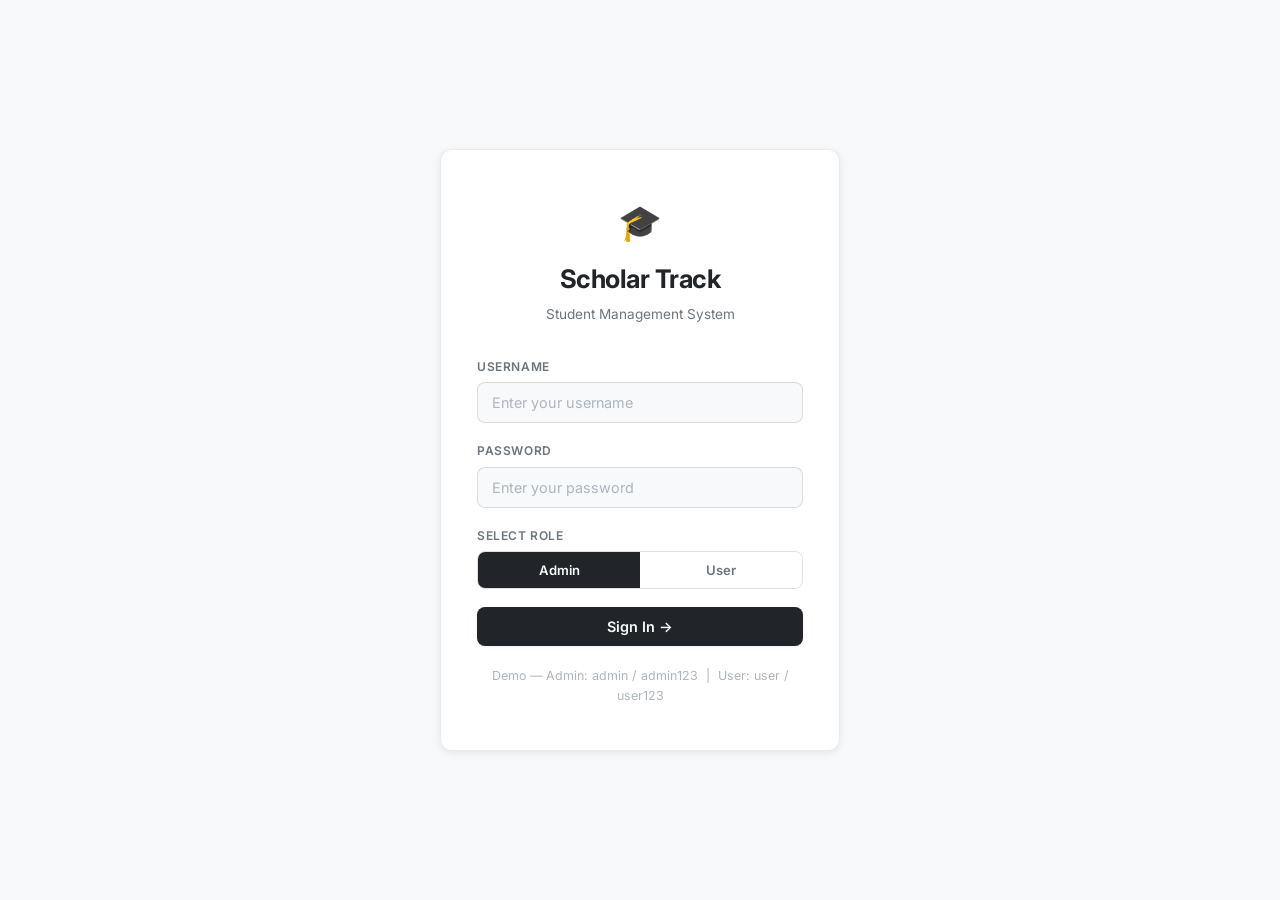
<file: frontend/index.html>
<!DOCTYPE html>
<html lang="en">
<head>
  <meta charset="UTF-8">
  <meta name="viewport" content="width=device-width, initial-scale=1.0">
  <meta name="description" content="Scholar Track - Student Management System Login">
  <title>Scholar Track - Login</title>
  <link rel="preconnect" href="https://fonts.googleapis.com">
  <link href="https://fonts.googleapis.com/css2?family=Inter:wght@400;500;600;700;800&display=swap" rel="stylesheet">
  <link rel="stylesheet" href="styles.css">
</head>
<body>
  <!-- ============ LOGIN PAGE ============ -->
  <div class="login-wrapper">
    <div class="login-card glass">
      <div class="logo">🎓</div>
      <h1>Scholar Track</h1>
      <p class="subtitle">Student Management System</p>

      <form id="loginForm" autocomplete="off">
        <!-- Username -->
        <div class="form-group" id="usernameGroup">
          <label for="username">Username</label>
          <input type="text" id="username" placeholder="Enter your username" required>
          <p class="form-error" id="usernameError">Username is required</p>
        </div>

        <!-- Password -->
        <div class="form-group" id="passwordGroup">
          <label for="password">Password</label>
          <input type="password" id="password" placeholder="Enter your password" required>
          <p class="form-error" id="passwordError">Password is required</p>
        </div>

        <!-- Role Selection -->
        <div class="form-group">
          <label>Select Role</label>
          <div class="role-toggle">
            <button type="button" id="roleAdmin" class="active" onclick="selectRole('admin')">Admin</button>
            <button type="button" id="roleUser" onclick="selectRole('user')">User</button>
          </div>
        </div>

        <!-- Login Button -->
        <button type="submit" class="btn btn-primary btn-full" id="loginBtn">
          Sign In →
        </button>
      </form>

      <p style="margin-top: 20px; font-size: 0.78rem; color: var(--text-muted);">
        Demo — Admin: admin / admin123 &nbsp;|&nbsp; User: user / user123
      </p>
    </div>
  </div>

  <div class="toast-container" id="toastContainer"></div>

  <script>
    // ---- State ----
    let selectedRole = 'admin';

    // ---- Role Toggle ----
    function selectRole(role) {
      selectedRole = role;
      document.getElementById('roleAdmin').classList.toggle('active', role === 'admin');
      document.getElementById('roleUser').classList.toggle('active', role === 'user');
    }

    // ---- Toast Notification ----
    function showToast(message, type = 'info') {
      const container = document.getElementById('toastContainer');
      const toast = document.createElement('div');
      toast.className = `toast ${type}`;
      const icons = { success: '✅', error: '❌', info: 'ℹ️' };
      toast.innerHTML = `<span>${icons[type] || ''}</span> ${message}`;
      container.appendChild(toast);
      setTimeout(() => toast.remove(), 3000);
    }

    // ---- Form Validation & Login ----
    document.getElementById('loginForm').addEventListener('submit', function(e) {
      e.preventDefault();
      let valid = true;

      const username = document.getElementById('username').value.trim();
      const password = document.getElementById('password').value.trim();

      // Validate username
      if (!username) {
        document.getElementById('usernameGroup').classList.add('error');
        valid = false;
      } else {
        document.getElementById('usernameGroup').classList.remove('error');
      }

      // Validate password
      if (!password) {
        document.getElementById('passwordGroup').classList.add('error');
        valid = false;
      } else {
        document.getElementById('passwordGroup').classList.remove('error');
      }

      if (!valid) return;

      // Check credentials (simulated)
      const credentials = {
        admin: { password: 'admin123', role: 'admin' },
        user: { password: 'user123', role: 'user' }
      };

      const cred = credentials[username];
      if (cred && cred.password === password && cred.role === selectedRole) {
        // Store session in localStorage
        localStorage.setItem('scholartrack_user', JSON.stringify({
          username: username,
          role: selectedRole,
          loggedIn: true
        }));
        showToast('Login successful! Redirecting...', 'success');
        setTimeout(() => window.location.href = 'dashboard.html', 800);
      } else {
        showToast('Invalid credentials. Please try again.', 'error');
      }
    });

    // Clear errors on input
    document.querySelectorAll('.form-group input').forEach(input => {
      input.addEventListener('input', () => {
        input.closest('.form-group').classList.remove('error');
      });
    });

    // Redirect if already logged in
    const session = JSON.parse(localStorage.getItem('scholartrack_user') || 'null');
    if (session && session.loggedIn) {
      window.location.href = 'dashboard.html';
    }
  </script>
</body>
</html>
</file>
<file: frontend/styles.css>
/* ============================================================
   Scholar Track - Frontend Styles
   Minimal grayscale design with subtle shadows
   ============================================================ */

/* ---- CSS Variables / Design Tokens ---- */
:root {
  --gray-50: #F8F9FA;
  --gray-100: #E9ECEF;
  --gray-200: #DEE2E6;
  --gray-300: #CED4DA;
  --gray-400: #ADB5BD;
  --gray-500: #6C757D;
  --gray-600: #495057;
  --gray-700: #343A40;
  --gray-800: #212529;

  --bg: #F8F9FA;
  --bg-card: #ffffff;
  --bg-sidebar: #ffffff;
  --bg-input: #F8F9FA;
  --border: rgba(0, 0, 0, 0.08);
  --border-strong: rgba(0, 0, 0, 0.12);
  --text-primary: #212529;
  --text-secondary: #6C757D;
  --text-muted: #ADB5BD;
  --accent: #495057;
  --accent-hover: #343A40;
  --success: #495057;
  --warning: #6C757D;
  --danger: #ff5858;

  --radius: 12px;
  --radius-sm: 8px;
  --radius-xs: 4px;
  --shadow-sm: 0 1px 3px rgba(0, 0, 0, 0.06);
  --shadow: 0 2px 8px rgba(0, 0, 0, 0.08);
  --shadow-lg: 0 4px 16px rgba(0, 0, 0, 0.1);
  --transition: 0.2s ease;
  --font: 'Inter', system-ui, -apple-system, sans-serif;
}

/* ---- Reset & Base ---- */
*, *::before, *::after { box-sizing: border-box; margin: 0; padding: 0; }

html { font-size: 16px; scroll-behavior: smooth; }

body {
  font-family: var(--font);
  background: var(--bg);
  color: var(--text-primary);
  min-height: 100vh;
  line-height: 1.6;
  overflow-x: hidden;
}

a { color: var(--gray-700); text-decoration: none; transition: color var(--transition); }
a:hover { color: var(--gray-800); }

/* ---- Typography ---- */
h1, h2, h3, h4 { font-weight: 700; letter-spacing: -0.02em; color: var(--gray-800); }
h1 { font-size: 1.75rem; }
h2 { font-size: 1.35rem; }
h3 { font-size: 1.1rem; }

/* ---- Utility ---- */
.container {
  max-width: 1200px;
  margin: 0 auto;
  padding: 0 24px;
}

.hidden { display: none !important; }

/* ---- Card ---- */
.glass {
  background: var(--bg-card);
  border: 1px solid var(--border);
  border-radius: var(--radius);
  box-shadow: var(--shadow);
}

/* ============================================================
   LOGIN PAGE
   ============================================================ */
.login-wrapper {
  display: flex;
  align-items: center;
  justify-content: center;
  min-height: 100vh;
  padding: 20px;
  background: var(--bg);
}

.login-card {
  width: 100%;
  max-width: 400px;
  padding: 44px 36px;
  text-align: center;
  animation: fadeSlideUp 0.4s ease-out;
}

.login-card .logo {
  font-size: 2.2rem;
  margin-bottom: 8px;
}

.login-card h1 {
  color: var(--gray-800);
  font-size: 1.6rem;
  margin-bottom: 4px;
}

.login-card .subtitle {
  color: var(--text-secondary);
  font-size: 0.85rem;
  margin-bottom: 32px;
}

/* ---- Form Elements ---- */
.form-group {
  margin-bottom: 18px;
  text-align: left;
}

.form-group label {
  display: block;
  font-size: 0.75rem;
  font-weight: 600;
  color: var(--text-secondary);
  margin-bottom: 6px;
  text-transform: uppercase;
  letter-spacing: 0.05em;
}

.form-group input,
.form-group select {
  width: 100%;
  padding: 11px 14px;
  background: var(--bg-input);
  border: 1px solid var(--border-strong);
  border-radius: var(--radius-sm);
  color: var(--text-primary);
  font-size: 0.9rem;
  font-family: var(--font);
  transition: border-color var(--transition), box-shadow var(--transition);
  outline: none;
}

.form-group input:focus,
.form-group select:focus {
  border-color: var(--gray-400);
  box-shadow: 0 0 0 3px rgba(108, 117, 125, 0.1);
}

.form-group input::placeholder { color: var(--text-muted); }

.form-group select option { background: #fff; color: var(--text-primary); }

.form-error {
  color: var(--gray-700);
  font-size: 0.75rem;
  margin-top: 4px;
  display: none;
}

.form-group.error input,
.form-group.error select { border-color: var(--gray-700); }
.form-group.error .form-error { display: block; }

/* ---- Buttons ---- */
.btn {
  display: inline-flex;
  align-items: center;
  justify-content: center;
  gap: 8px;
  padding: 11px 24px;
  border: none;
  border-radius: var(--radius-sm);
  font-size: 0.9rem;
  font-weight: 600;
  font-family: var(--font);
  cursor: pointer;
  transition: all var(--transition);
  outline: none;
}

.btn-primary {
  background: var(--gray-800);
  color: var(--gray-50);
  box-shadow: var(--shadow-sm);
}

.btn-primary:hover {
  background: var(--gray-700);
  box-shadow: var(--shadow);
}

.btn-accent {
  background: var(--gray-600);
  color: var(--gray-50);
}

.btn-accent:hover {
  background: var(--gray-700);
}

.btn-danger {
  background: var(--gray-700);
  color: var(--gray-50);
}

.btn-danger:hover {
  background: var(--gray-800);
}

.btn-ghost {
  background: transparent;
  color: var(--text-secondary);
  border: 1px solid var(--border-strong);
}

.btn-ghost:hover {
  background: var(--gray-100);
  color: var(--text-primary);
}

.btn-full { width: 100%; }
.btn-sm { padding: 8px 16px; font-size: 0.82rem; }

/* Role toggle buttons on login */
.role-toggle {
  display: flex;
  gap: 0;
  border-radius: var(--radius-sm);
  overflow: hidden;
  border: 1px solid var(--border-strong);
}

.role-toggle button {
  flex: 1;
  padding: 10px;
  background: transparent;
  border: none;
  color: var(--text-secondary);
  font-family: var(--font);
  font-weight: 600;
  font-size: 0.82rem;
  cursor: pointer;
  transition: all var(--transition);
}

.role-toggle button.active {
  background: var(--gray-800);
  color: var(--gray-50);
}

/* ============================================================
   DASHBOARD LAYOUT
   ============================================================ */
.app-layout {
  display: flex;
  min-height: 100vh;
}

/* ---- Sidebar ---- */
.sidebar {
  width: 240px;
  background: var(--bg-sidebar);
  border-right: 1px solid var(--border);
  padding: 24px 0;
  display: flex;
  flex-direction: column;
  position: fixed;
  top: 0; left: 0; bottom: 0;
  z-index: 100;
  transition: transform var(--transition);
}

.sidebar-brand {
  padding: 0 20px 20px;
  border-bottom: 1px solid var(--border);
  margin-bottom: 12px;
}

.sidebar-brand h2 {
  color: var(--gray-800);
  font-size: 1.15rem;
}

.sidebar-brand .user-badge {
  display: inline-block;
  margin-top: 8px;
  padding: 2px 10px;
  font-size: 0.65rem;
  border-radius: 20px;
  font-weight: 700;
  text-transform: uppercase;
  letter-spacing: 0.08em;
}

.user-badge.admin {
  background: var(--gray-100);
  color: var(--gray-600);
  border: 1px solid var(--border-strong);
}

.user-badge.user {
  background: var(--gray-100);
  color: var(--gray-600);
  border: 1px solid var(--border-strong);
}

.sidebar-nav { flex: 1; padding: 0 10px; }

.nav-item {
  display: flex;
  align-items: center;
  gap: 10px;
  padding: 10px 14px;
  border-radius: var(--radius-sm);
  color: var(--text-secondary);
  font-size: 0.88rem;
  font-weight: 500;
  cursor: pointer;
  transition: all var(--transition);
  margin-bottom: 2px;
  border: none;
  background: none;
  width: 100%;
  text-align: left;
  font-family: var(--font);
}

.nav-item:hover {
  background: var(--gray-100);
  color: var(--text-primary);
}

.nav-item.active {
  background: var(--gray-100);
  color: var(--gray-800);
  font-weight: 600;
}

.nav-item .icon { font-size: 1.1rem; width: 22px; text-align: center; }

.sidebar-footer {
  padding: 12px 10px 0;
  border-top: 1px solid var(--border);
  margin-top: auto;
}

/* ---- Main Content ---- */
.main-content {
  flex: 1;
  margin-left: 240px;
  padding: 28px 36px;
  min-height: 100vh;
  background: var(--bg);
}

/* ---- Page Header ---- */
.page-header {
  display: flex;
  align-items: center;
  justify-content: space-between;
  margin-bottom: 28px;
  flex-wrap: wrap;
  gap: 12px;
}

.page-header h1 { font-size: 1.5rem; }

.page-header .breadcrumb {
  font-size: 0.8rem;
  color: var(--text-muted);
  margin-top: 2px;
}

/* ============================================================
   DASHBOARD CARDS
   ============================================================ */
.stats-grid {
  display: grid;
  grid-template-columns: repeat(auto-fit, minmax(200px, 1fr));
  gap: 16px;
  margin-bottom: 28px;
}

.stat-card {
  padding: 20px;
  display: flex;
  align-items: center;
  gap: 14px;
  transition: box-shadow var(--transition);
}

.stat-card:hover { box-shadow: var(--shadow-lg); }

.stat-icon {
  width: 46px; height: 46px;
  border-radius: 10px;
  display: flex;
  align-items: center;
  justify-content: center;
  font-size: 1.3rem;
  flex-shrink: 0;
}

.stat-icon.purple { background: var(--gray-100); }
.stat-icon.teal { background: var(--gray-100); }
.stat-icon.orange { background: var(--gray-100); }
.stat-icon.green { background: var(--gray-100); }

.stat-info h3 { font-size: 1.5rem; font-weight: 700; }
.stat-info p { font-size: 0.78rem; color: var(--text-secondary); margin-top: 2px; }

/* ============================================================
   TABLES
   ============================================================ */
.table-wrapper {
  overflow-x: auto;
  border-radius: var(--radius-sm);
}

table {
  width: 100%;
  border-collapse: collapse;
}

thead th {
  padding: 12px 14px;
  text-align: left;
  font-size: 0.72rem;
  font-weight: 700;
  color: var(--text-muted);
  text-transform: uppercase;
  letter-spacing: 0.06em;
  border-bottom: 1px solid var(--border-strong);
  background: var(--gray-50);
  white-space: nowrap;
}

tbody td {
  padding: 12px 14px;
  font-size: 0.88rem;
  border-bottom: 1px solid var(--border);
  white-space: nowrap;
  color: var(--gray-700);
}

tbody tr { transition: background var(--transition); }
tbody tr:hover { background: var(--gray-50); }

.grade-badge {
  display: inline-block;
  padding: 2px 10px;
  border-radius: 20px;
  font-size: 0.78rem;
  font-weight: 600;
}

.grade-high { background: var(--gray-100); color: var(--gray-700); }
.grade-mid { background: var(--gray-100); color: var(--gray-600); }
.grade-low { background: var(--gray-200); color: var(--gray-600); }

/* ============================================================
   FORMS (Student Management)
   ============================================================ */
.form-card {
  padding: 28px;
  margin-bottom: 20px;
}

.form-card h3 {
  margin-bottom: 20px;
  display: flex;
  align-items: center;
  gap: 8px;
}

.form-row {
  display: grid;
  grid-template-columns: repeat(auto-fit, minmax(200px, 1fr));
  gap: 14px;
}

/* ============================================================
   SEARCH BAR
   ============================================================ */
.search-bar {
  display: flex;
  gap: 10px;
  margin-bottom: 20px;
  flex-wrap: wrap;
}

.search-bar input {
  flex: 1;
  min-width: 200px;
  padding: 11px 14px;
  background: var(--bg-card);
  border: 1px solid var(--border-strong);
  border-radius: var(--radius-sm);
  color: var(--text-primary);
  font-size: 0.9rem;
  font-family: var(--font);
  outline: none;
  transition: border-color var(--transition), box-shadow var(--transition);
}

.search-bar input:focus {
  border-color: var(--gray-400);
  box-shadow: 0 0 0 3px rgba(108, 117, 125, 0.1);
}

.search-bar select {
  padding: 11px 14px;
  background: var(--bg-card);
  border: 1px solid var(--border-strong);
  border-radius: var(--radius-sm);
  color: var(--text-primary);
  font-size: 0.88rem;
  font-family: var(--font);
  outline: none;
}

.search-bar select option { background: #fff; }

/* ============================================================
   TABS
   ============================================================ */
.tabs {
  display: flex;
  gap: 0;
  border-bottom: 1px solid var(--border-strong);
  margin-bottom: 24px;
  overflow-x: auto;
}

.tab-btn {
  padding: 10px 22px;
  background: none;
  border: none;
  border-bottom: 2px solid transparent;
  color: var(--text-secondary);
  font-family: var(--font);
  font-size: 0.88rem;
  font-weight: 600;
  cursor: pointer;
  transition: all var(--transition);
  white-space: nowrap;
}

.tab-btn:hover { color: var(--text-primary); }

.tab-btn.active {
  color: var(--gray-800);
  border-bottom-color: var(--gray-800);
}

.tab-content { display: none; animation: fadeIn 0.25s ease; }
.tab-content.active { display: block; }

/* ============================================================
   TOAST NOTIFICATIONS
   ============================================================ */
.toast-container {
  position: fixed;
  top: 20px; right: 20px;
  z-index: 9999;
  display: flex;
  flex-direction: column;
  gap: 8px;
}

.toast {
  padding: 12px 18px;
  border-radius: var(--radius-sm);
  font-size: 0.88rem;
  font-weight: 500;
  display: flex;
  align-items: center;
  gap: 8px;
  animation: slideInRight 0.3s ease, fadeOut 0.3s ease 2.7s forwards;
  min-width: 260px;
  box-shadow: var(--shadow-lg);
  border: 1px solid var(--border);
}

.toast.success { background: var(--gray-50); color: var(--gray-700); }
.toast.error { background: var(--gray-50); color: var(--gray-700); }
.toast.info { background: var(--gray-50); color: var(--gray-700); }

/* ============================================================
   MODAL
   ============================================================ */
.modal-overlay {
  position: fixed; inset: 0;
  background: rgba(33, 37, 41, 0.4);
  display: flex;
  align-items: center;
  justify-content: center;
  z-index: 1000;
  opacity: 0;
  pointer-events: none;
  transition: opacity var(--transition);
}

.modal-overlay.active { opacity: 1; pointer-events: all; }

.modal {
  max-width: 420px;
  width: 90%;
  padding: 28px;
  text-align: center;
}

.modal h3 { margin-bottom: 10px; }
.modal p { color: var(--text-secondary); margin-bottom: 20px; font-size: 0.9rem; }

.modal-actions {
  display: flex;
  gap: 10px;
  justify-content: center;
}

/* ============================================================
   ANIMATIONS
   ============================================================ */
@keyframes fadeSlideUp {
  from { opacity: 0; transform: translateY(16px); }
  to { opacity: 1; transform: translateY(0); }
}

@keyframes fadeIn {
  from { opacity: 0; }
  to { opacity: 1; }
}

@keyframes slideInRight {
  from { transform: translateX(100%); opacity: 0; }
  to { transform: translateX(0); opacity: 1; }
}

@keyframes fadeOut {
  from { opacity: 1; }
  to { opacity: 0; }
}

/* ============================================================
   RESPONSIVE
   ============================================================ */
@media (max-width: 768px) {
  .sidebar { transform: translateX(-100%); }
  .sidebar.open { transform: translateX(0); }
  .main-content { margin-left: 0; padding: 20px 16px; }
  .mobile-toggle { display: block; }
  .stats-grid { grid-template-columns: 1fr 1fr; }
  .form-row { grid-template-columns: 1fr; }
  .login-card { padding: 28px 20px; }
}

@media (max-width: 480px) {
  .stats-grid { grid-template-columns: 1fr; }
}

/* Mobile menu toggle */
.mobile-toggle {
  display: none;
  position: fixed;
  top: 14px; left: 14px;
  z-index: 200;
  background: var(--gray-800);
  border: none;
  border-radius: var(--radius-xs);
  padding: 8px 10px;
  color: var(--gray-50);
  font-size: 1.1rem;
  cursor: pointer;
}

@media (max-width: 768px) {
  .mobile-toggle { display: block; }
}

/* Scrollbar */
::-webkit-scrollbar { width: 5px; }
::-webkit-scrollbar-track { background: transparent; }
::-webkit-scrollbar-thumb { background: var(--gray-300); border-radius: 3px; }
::-webkit-scrollbar-thumb:hover { background: var(--gray-400); }

/* Empty state */
.empty-state {
  text-align: center;
  padding: 48px 20px;
  color: var(--text-secondary);
}
.empty-state .icon { font-size: 2.5rem; margin-bottom: 12px; opacity: 0.4; }
.empty-state h3 { margin-bottom: 6px; color: var(--text-primary); }
</file>
